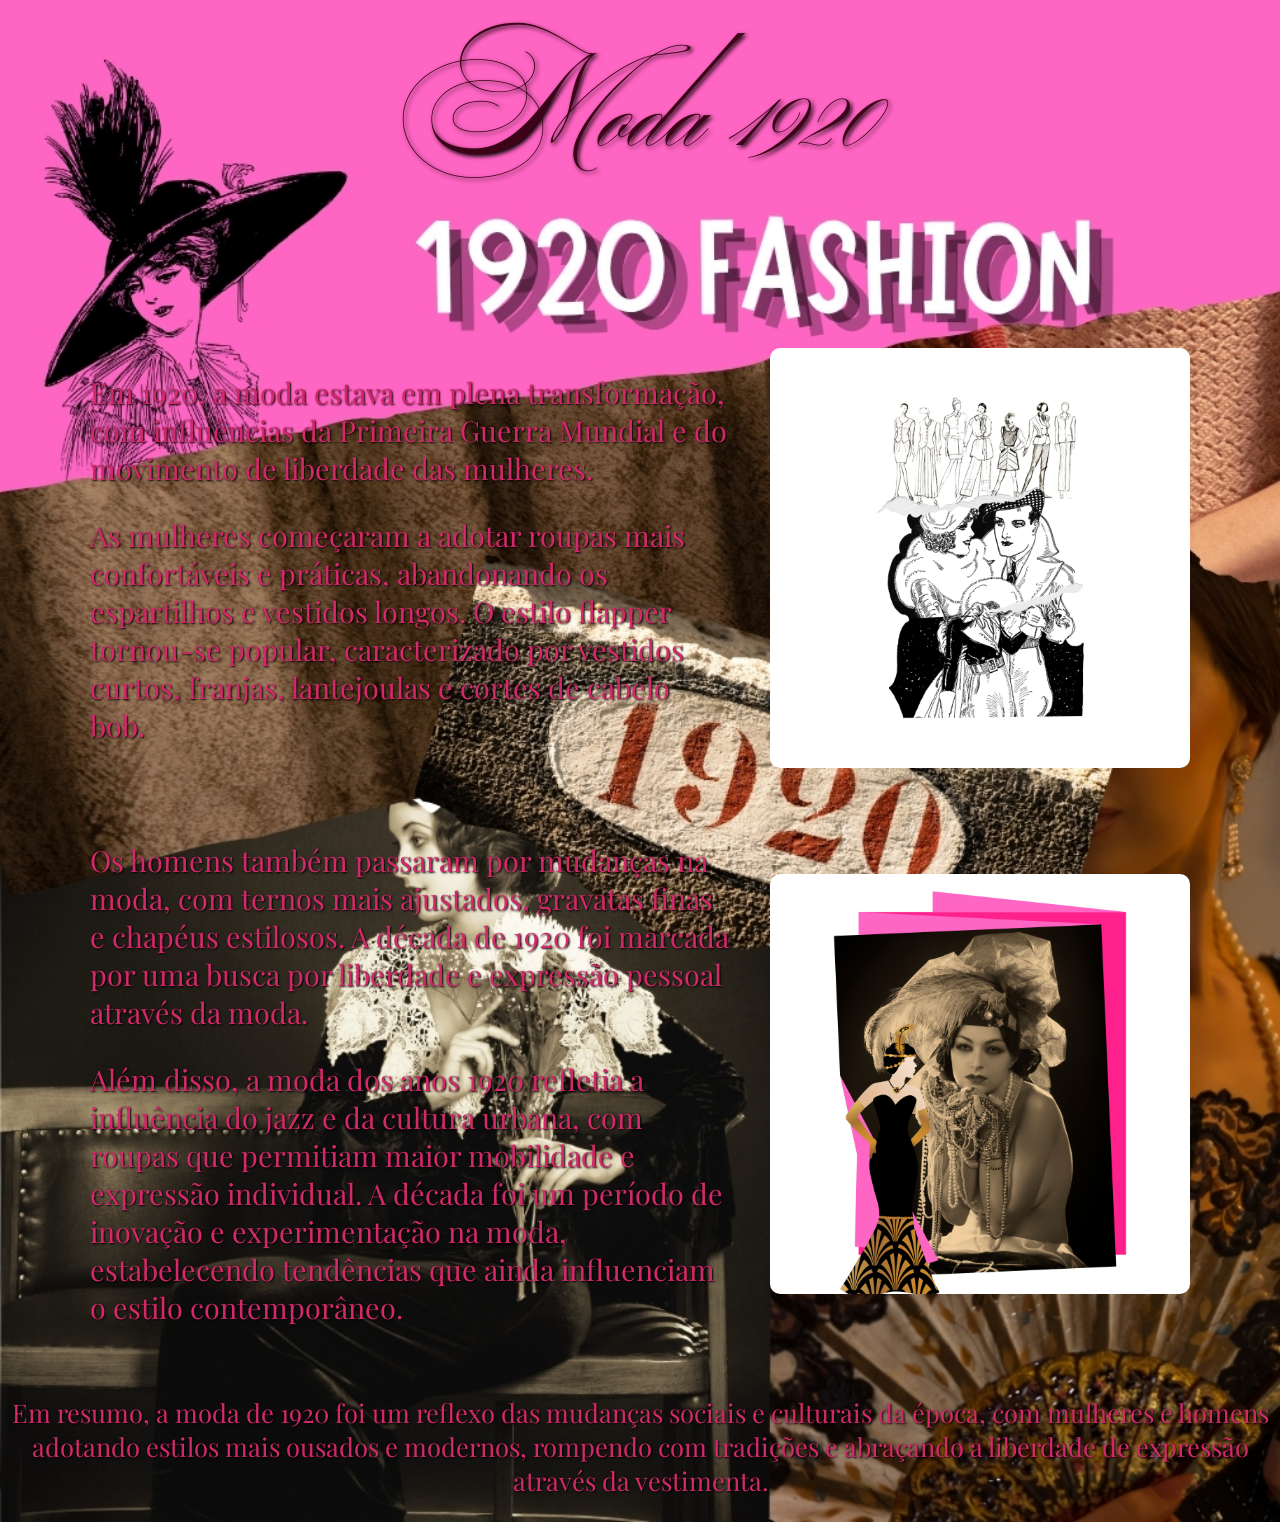
<file: Evolução da Moda/1920/index.html>
<!DOCTYPE html>
<html lang="pt-BR">
<head>
    <meta charset="UTF-8">
    <meta name="viewport" content="width=device-width, initial-scale=1.0">
    <title>Moda 1920</title>
    <link rel="stylesheet" href="style.css">
    <link rel="preconnect" href="https://fonts.googleapis.com">
    <link rel="preconnect" href="https://fonts.gstatic.com" crossorigin>
    <link href="https://fonts.googleapis.com/css2?family=Ballet:opsz@16..72&family=Imperial+Script&family=Playfair+Display:ital,wght@0,400..900;1,400..900&display=swap" rel="stylesheet">
</head>
<body>

    <h1>Moda 1920</h1>

    <div class="feature">
        <div class="texto">
            <p>Em 1920, a moda estava em plena transformação, com influências da Primeira Guerra Mundial e do movimento de liberdade das mulheres.</p>
            <p>As mulheres começaram a adotar roupas mais confortáveis e práticas, abandonando os espartilhos e vestidos longos. O estilo flapper tornou-se popular, caracterizado por vestidos curtos, franjas, lantejoulas e cortes de cabelo bob.</p>
        </div>
        <img src="2 (1).jpg" alt="Imagem da moda dos anos 1920">
    </div>
    
    <div class="feature">
        <div class="texto">
            <p>Os homens também passaram por mudanças na moda, com ternos mais ajustados, gravatas finas e chapéus estilosos. A década de 1920 foi marcada por uma busca por liberdade e expressão pessoal através da moda.</p>
            <p>Além disso, a moda dos anos 1920 refletia a influência do jazz e da cultura urbana, com roupas que permitiam maior mobilidade e expressão individual. A década foi um período de inovação e experimentação na moda, estabelecendo tendências que ainda influenciam o estilo contemporâneo.</p>
        </div>
        <img src="3 (1).jpg" alt="Imagem da moda dos anos 1920" width="500" height="500">
    </div>

    <p class="texto doisresumo">Em resumo, a moda de 1920 foi um reflexo das mudanças sociais e culturais da época, com mulheres e homens adotando estilos mais ousados e modernos, rompendo com tradições e abraçando a liberdade de expressão através da vestimenta.</p>
   
</body>
</html>
</file>
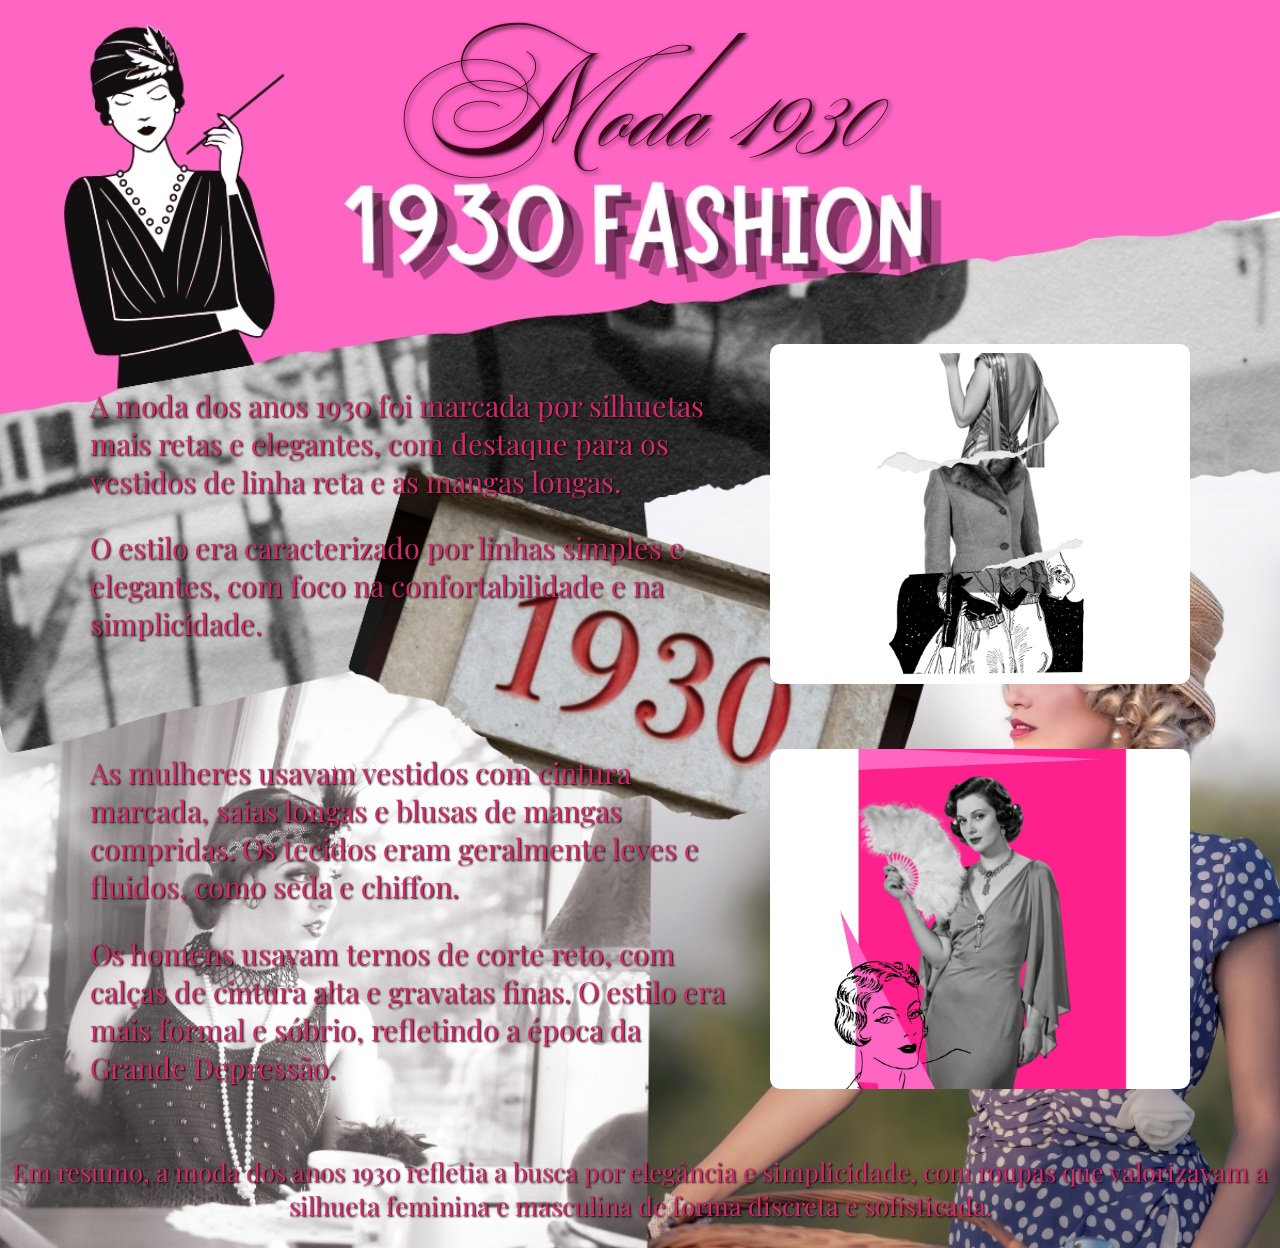
<file: Evolução da Moda/1930/index.html>
<!DOCTYPE html>
<html lang="pt-br">
<head>
    <meta charset="UTF-8">
    <meta name="viewport" content="width=device-width, initial-scale=1.0">
    <link rel="stylesheet" href="style.css">
    <title>Moda 1930</title>
    <link rel="stylesheet" href="style.css">
    <link rel="preconnect" href="https://fonts.googleapis.com">
    <link rel="preconnect" href="https://fonts.gstatic.com" crossorigin>
    <link href="https://fonts.googleapis.com/css2?family=Ballet:opsz@16..72&family=Imperial+Script&family=Playfair+Display:ital,wght@0,400..900;1,400..900&display=swap" rel="stylesheet">
</head>
<body>
    <h1>Moda  1930</h1>

    <div class="feature normal">
        <div class="texto">
            <p>A moda dos anos 1930 foi marcada por silhuetas mais retas e elegantes, com destaque para os vestidos de linha reta e as mangas longas.</p>
            <p>O estilo era caracterizado por linhas simples e elegantes, com foco na confortabilidade e na simplicidade.</p>
        </div>
        <img src="2.jpg" alt="Imagem da moda dos anos 1930">
    </div>

    <div class="feature normal">
        <div class="texto">
            <p>As mulheres usavam vestidos com cintura marcada, saias longas e blusas de mangas compridas. Os tecidos eram geralmente leves e fluidos, como seda e chiffon.</p>
            <p>Os homens usavam ternos de corte reto, com calças de cintura alta e gravatas finas. O estilo era mais formal e sóbrio, refletindo a época da Grande Depressão.</p>
        </div>
        <img src="3.jpg" alt="Imagem da moda dos anos 1930">
    </div>

    <p class="texto doisresumo">Em resumo, a moda dos anos 1930 refletia a busca por elegância e simplicidade, com roupas que valorizavam a silhueta feminina e masculina de forma discreta e sofisticada.</p>
</body>
</html>
</file>
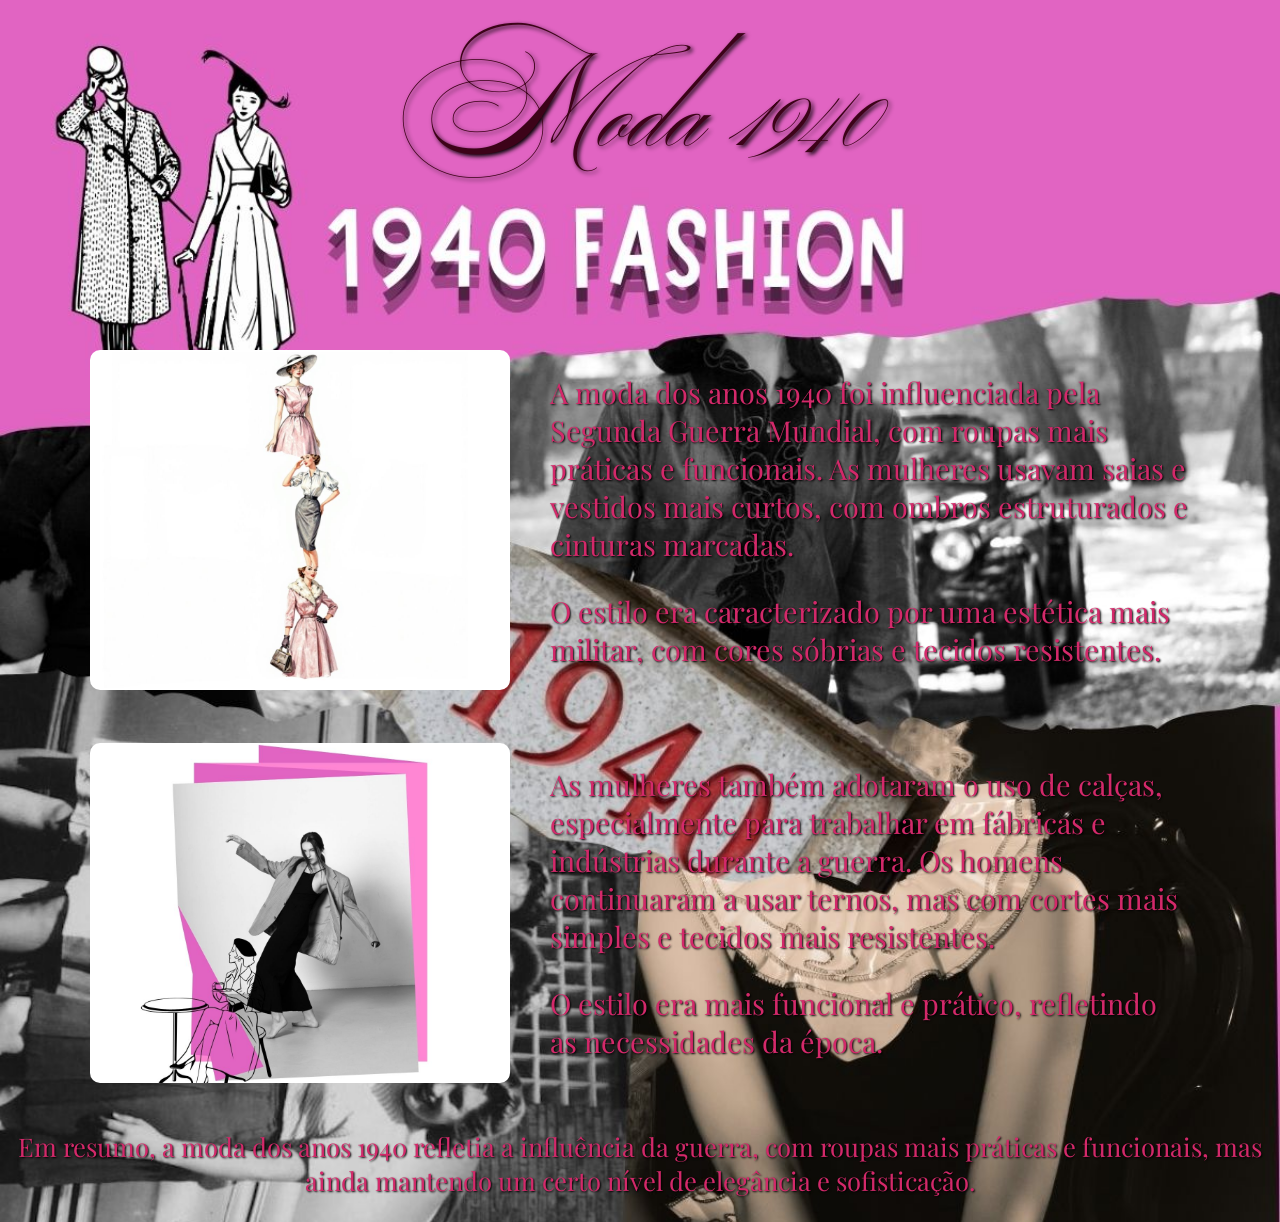
<file: Evolução da Moda/1940/index.html>
<!DOCTYPE html>
<html lang="pt-br">
<head>
    <meta charset="UTF-8">
    <meta name="viewport" content="width=device-width, initial-scale=1.0">
    <title>Moda 1940</title>
    <link rel="stylesheet" href="style.css">
    <link rel="preconnect" href="https://fonts.googleapis.com">
    <link rel="preconnect" href="https://fonts.gstatic.com" crossorigin>
    <link href="https://fonts.googleapis.com/css2?family=Ballet:opsz@16..72&family=Imperial+Script&family=Playfair+Display:ital,wght@0,400..900;1,400..900&display=swap" rel="stylesheet">
</head>
<body>
    <h1>Moda 1940</h1>

    <div class="feature normal">
        <img src="2 (2).jpg" alt="Imagem da moda dos anos 1940">
        <div class="texto">
            <p>A moda dos anos 1940 foi influenciada pela Segunda Guerra Mundial, com roupas mais práticas e funcionais. As mulheres usavam saias e vestidos mais curtos, com ombros estruturados e cinturas marcadas.</p>
            <p>O estilo era caracterizado por uma estética mais militar, com cores sóbrias e tecidos resistentes.</p>
        </div>
    </div>

    <div class="feature normal">
        <img src="3 (2).jpg" alt="Imagem da moda dos anos 1940">
        <div class="texto">
            <p>As mulheres também adotaram o uso de calças, especialmente para trabalhar em fábricas e indústrias durante a guerra. Os homens continuaram a usar ternos, mas com cortes mais simples e tecidos mais resistentes.</p>
            <p>O estilo era mais funcional e prático, refletindo as necessidades da época.</p>
        </div>
    </div>

    <p class="texto doisresumo">
        Em resumo, a moda dos anos 1940 refletia a influência da guerra, com roupas mais práticas e funcionais, mas ainda mantendo um certo nível de elegância e sofisticação.
    </p>
</body>
</html>
</file>
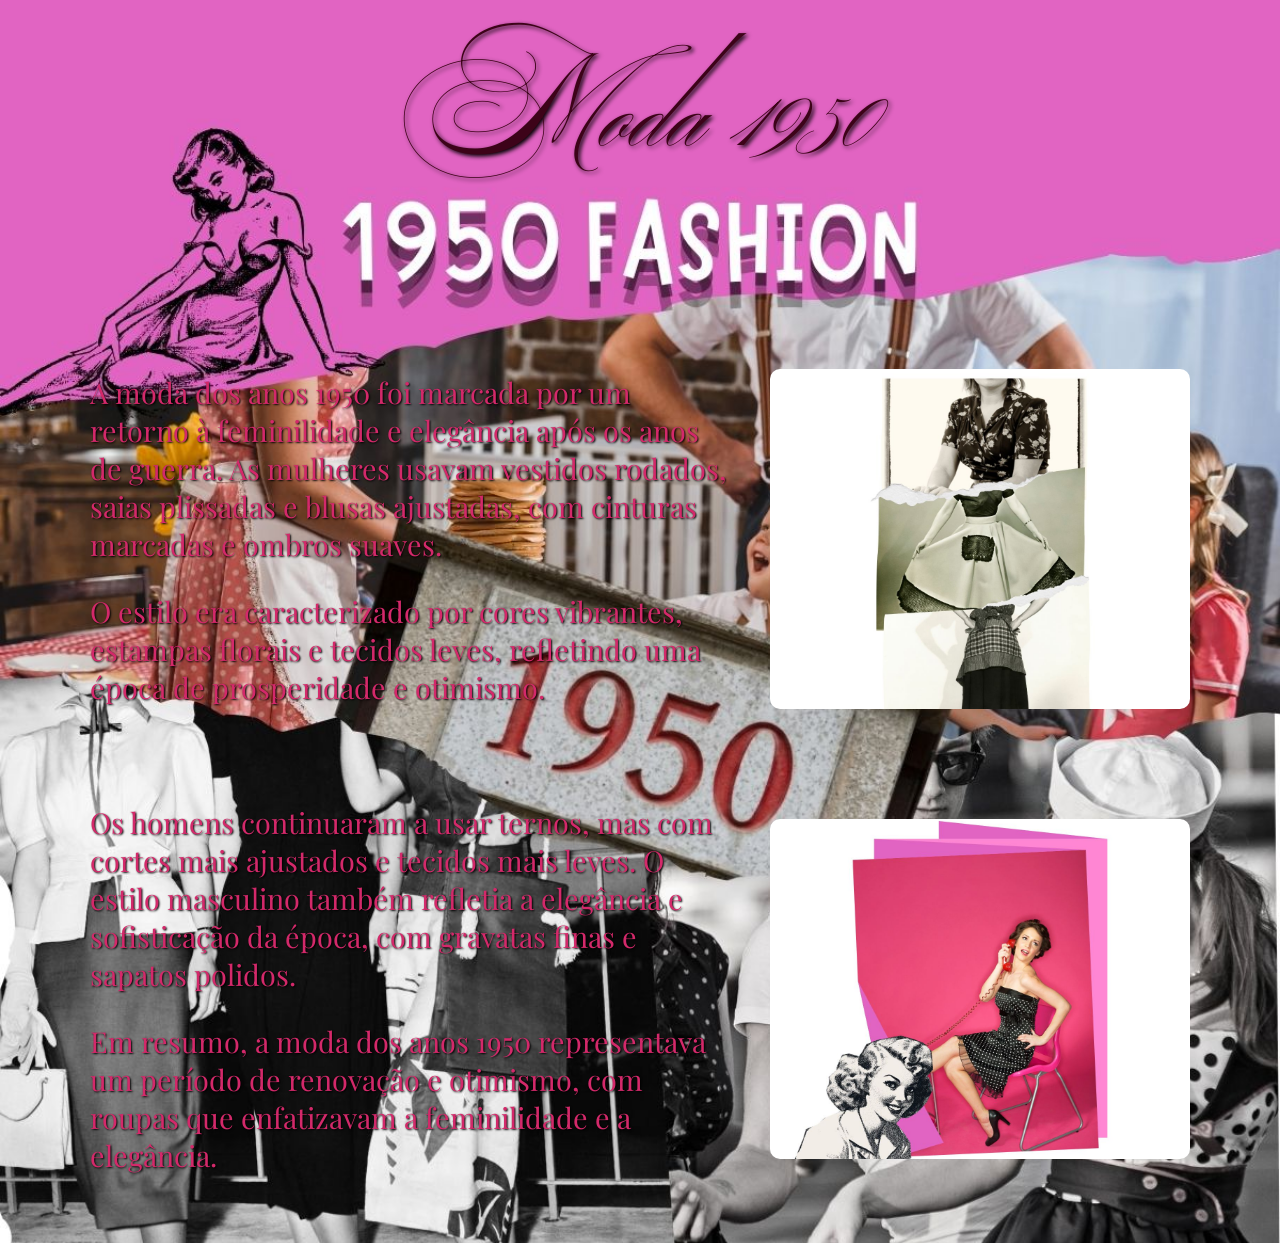
<file: Evolução da Moda/1950/index.html>
<!DOCTYPE html>
<html lang="pt-br">
<head>
    <meta charset="UTF-8">
    <meta name="viewport" content="width=device-width, initial-scale=1.0">
    <title>Moda 1950</title>
    <link rel="stylesheet" href="style.css">
    <link rel="preconnect" href="https://fonts.googleapis.com">
    <link rel="preconnect" href="https://fonts.gstatic.com" crossorigin>
    <link href="https://fonts.googleapis.com/css2?family=Ballet:opsz@16..72&family=Imperial+Script&family=Playfair+Display:ital,wght@0,400..900;1,400..900&display=swap" rel="stylesheet">

</head>
<body>
    <h1>Moda 1950</h1>

    <div class="feature normal">
        <div class="texto">
            <p>A moda dos anos 1950 foi marcada por um retorno à feminilidade e elegância após os anos de guerra. As mulheres usavam vestidos rodados, saias plissadas e blusas ajustadas, com cinturas marcadas e ombros suaves.</p>
            <p>O estilo era caracterizado por cores vibrantes, estampas florais e tecidos leves, refletindo uma época de prosperidade e otimismo.</p>  
        </div>
        <img src="5.jpg" alt="Imagem da moda dos anos 1950">
    </div>

 <div class="feature normal">
        <div class="texto">
            <p>Os homens continuaram a usar ternos, mas com cortes mais ajustados e tecidos mais leves. O estilo masculino também refletia a elegância e sofisticação da época, com gravatas finas e sapatos polidos.</p>
            <p>Em resumo, a moda dos anos 1950 representava um período de renovação e otimismo, com roupas que enfatizavam a feminilidade e a elegância.</p>
        </div>
        <img src="6.jpg" alt="Imagem da moda dos anos 1950">
 </div>

</body>
</html>
</file>
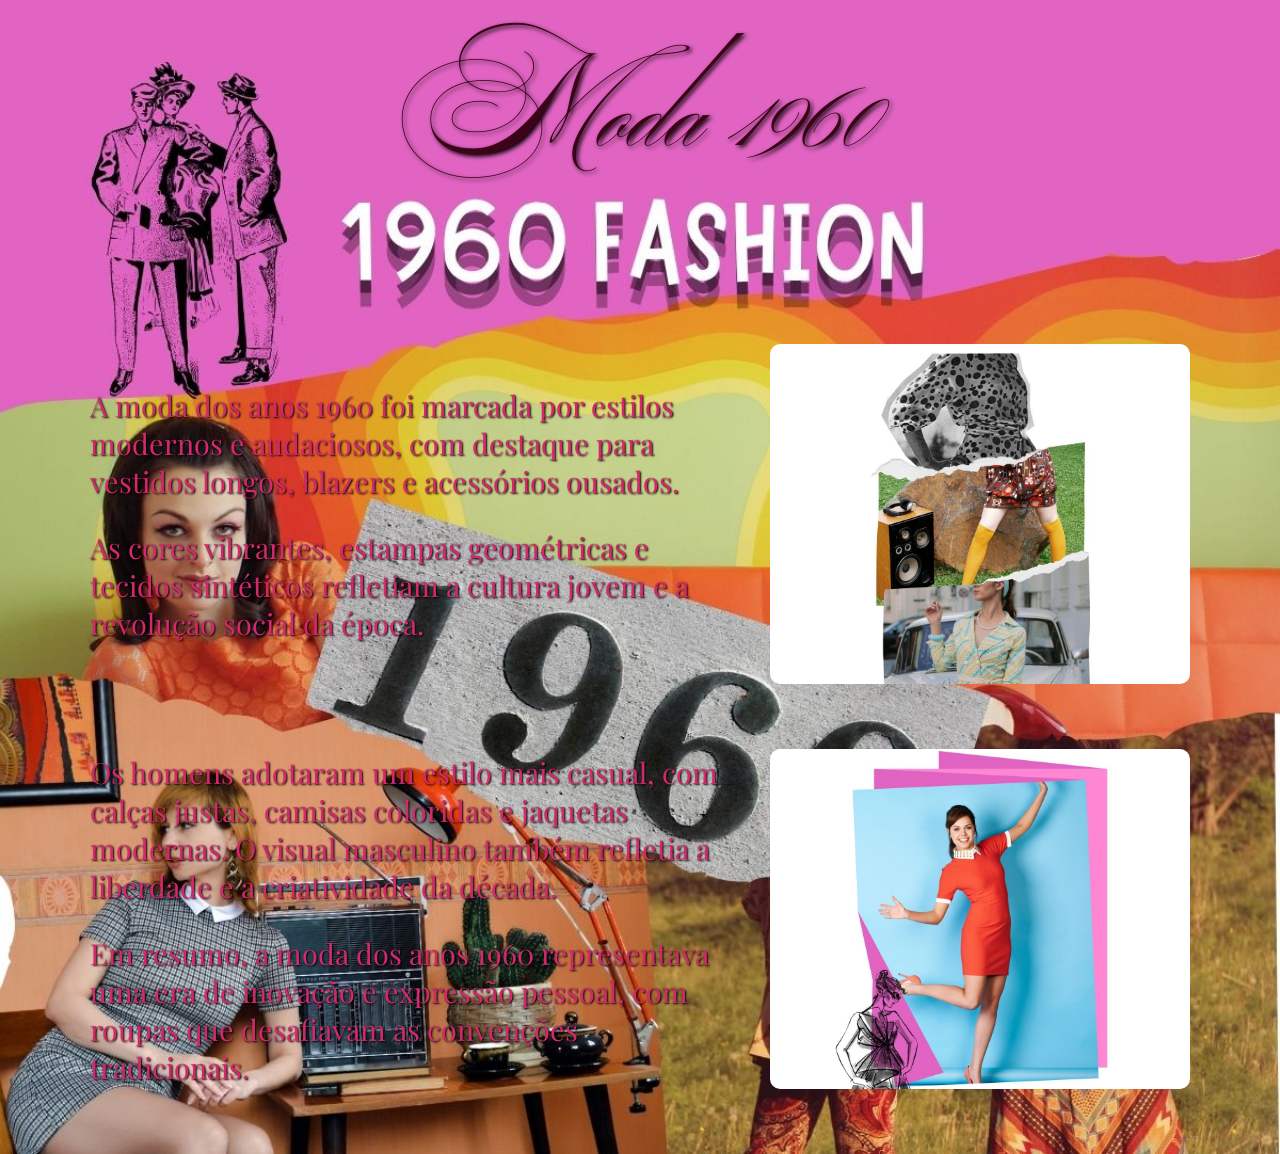
<file: Evolução da Moda/1960/index.html>
<!DOCTYPE html>
<html lang="pt-br">
<head>
    <meta charset="UTF-8">
    <meta name="viewport" content="width=device-width, initial-scale=1.0">
    <title>Moda 1960</title>
    <link rel="stylesheet" href="style.css">
    <link rel="preconnect" href="https://fonts.googleapis.com">
    <link rel="preconnect" href="https://fonts.gstatic.com" crossorigin>
    <link href="https://fonts.googleapis.com/css2?family=Ballet:opsz@16..72&family=Imperial+Script&family=Playfair+Display:ital,wght@0,400..900;1,400..900&display=swap" rel="stylesheet">
</head>
<body>
     <h1>Moda 1960</h1>

    <div class="feature normal">
        <div class="texto">
            <p>A moda dos anos 1960 foi marcada por estilos modernos e audaciosos, com destaque para vestidos longos, blazers e acessórios ousados.</p>
            <p>As cores vibrantes, estampas geométricas e tecidos sintéticos refletiam a cultura jovem e a revolução social da época.</p>
        </div>
        <img src="8.jpg" alt="Imagem da moda dos anos 1960">
    </div>
    
    <div class="feature normal">
        <div class="texto">
            <p>Os homens adotaram um estilo mais casual, com calças justas, camisas coloridas e jaquetas modernas. O visual masculino também refletia a liberdade e a criatividade da década.</p>
            <p>Em resumo, a moda dos anos 1960 representava uma era de inovação e expressão pessoal, com roupas que desafiavam as convenções tradicionais.</p>
        </div>
        <img src="9.jpg" alt="Imagem da moda dos anos 1960">
    </div>
</body>
</html>
</file>
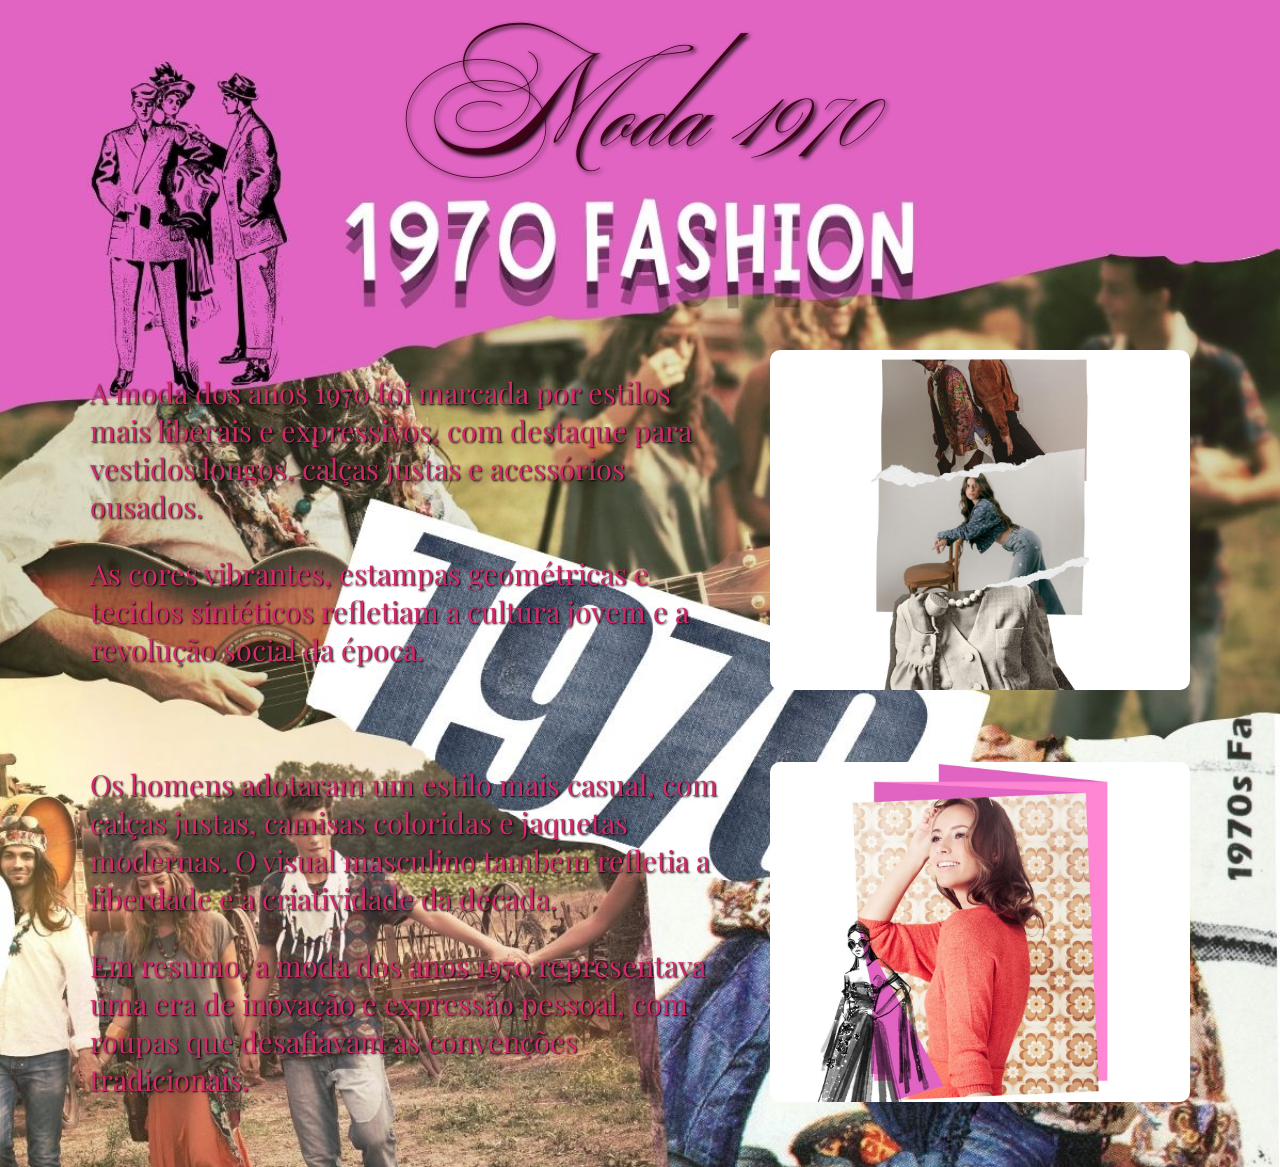
<file: Evolução da Moda/1970/index.html>
<!DOCTYPE html>
<html lang="pt-br">
<head>
    <meta charset="UTF-8">
    <meta name="viewport" content="width=device-width, initial-scale=1.0">
    <title>Document</title>
    <link rel="stylesheet" href="style.css">
    <link rel="preconnect" href="https://fonts.googleapis.com">
    <link rel="preconnect" href="https://fonts.gstatic.com" crossorigin>
    <link href="https://fonts.googleapis.com/css2?family=Ballet:opsz@16..72&family=Imperial+Script&family=Playfair+Display:ital,wght@0,400..900;1,400..900&display=swap" rel="stylesheet">
</head>
<body>
      <h1>Moda 1970</h1>

    <div class="feature normal">
        <div class="texto">
            <p>A moda dos anos 1970 foi marcada por estilos mais liberais e expressivos, com destaque para vestidos longos, calças justas e acessórios ousados.</p>
            <p>As cores vibrantes, estampas geométricas e tecidos sintéticos refletiam a cultura jovem e a revolução social da época.</p>
        </div>
        <img src="11.jpg" alt="Imagem da moda dos anos 1970">
    </div>

    <div class="feature normal">
        <div class="texto">
            <p>Os homens adotaram um estilo mais casual, com calças justas, camisas coloridas e jaquetas modernas. O visual masculino também refletia a liberdade e a criatividade da década.</p>
            <p>Em resumo, a moda dos anos 1970 representava uma era de inovação e expressão pessoal, com roupas que desafiavam as convenções tradicionais.</p>
        </div>
        <img src="12.jpg" alt="Imagem da moda dos anos 1970">
    </div>
</body>
</html>
</file>
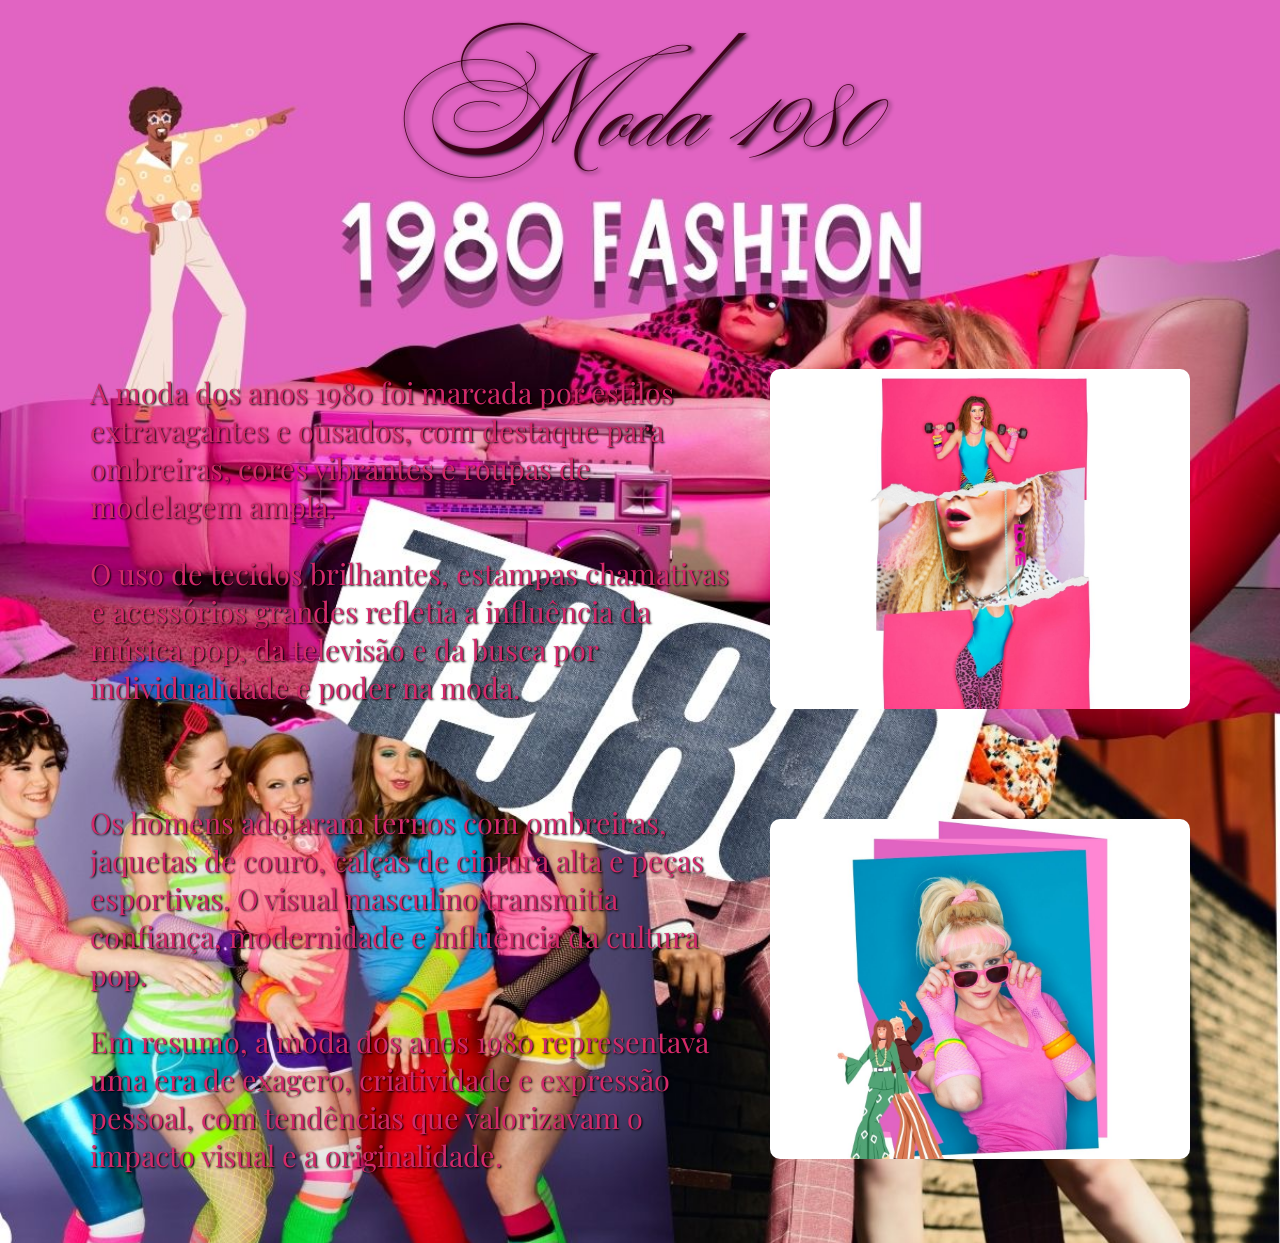
<file: Evolução da Moda/1980/index.html>
<!DOCTYPE html>
<html lang="pt-br">
<head>
    <meta charset="UTF-8">
    <meta name="viewport" content="width=device-width, initial-scale=1.0">
    <link rel="stylesheet" href="style.css"
    <link rel="preconnect" href="https://fonts.googleapis.com">
    <link rel="preconnect" href="https://fonts.gstatic.com" crossorigin>
    <link href="https://fonts.googleapis.com/css2?family=Ballet:opsz@16..72&family=Imperial+Script&family=Playfair+Display:ital,wght@0,400..900;1,400..900&display=swap" rel="stylesheet">
    <title>Moda 1980</title>
</head>
<body>

    <h1>Moda 1980</h1>

    <div class="feature normal">
    <div class="texto">
        <p>A moda dos anos 1980 foi marcada por estilos extravagantes e ousados, com destaque para ombreiras, cores vibrantes e roupas de modelagem ampla.</p>

        <p>O uso de tecidos brilhantes, estampas chamativas e acessórios grandes refletia a influência da música pop, da televisão e da busca por individualidade e poder na moda.</p>
    </div>

    <img src="14.jpg" alt="Imagem da moda dos anos 1980">
</div>

<div class="feature normal">
    <div class="texto">
        <p>Os homens adotaram ternos com ombreiras, jaquetas de couro, calças de cintura alta e peças esportivas. O visual masculino transmitia confiança, modernidade e influência da cultura pop.</p>

        <p>Em resumo, a moda dos anos 1980 representava uma era de exagero, criatividade e expressão pessoal, com tendências que valorizavam o impacto visual e a originalidade.</p>
    </div>

    <img src="15.jpg" alt="Imagem da moda dos anos 1980">
</div>
</body>
</html>
</file>
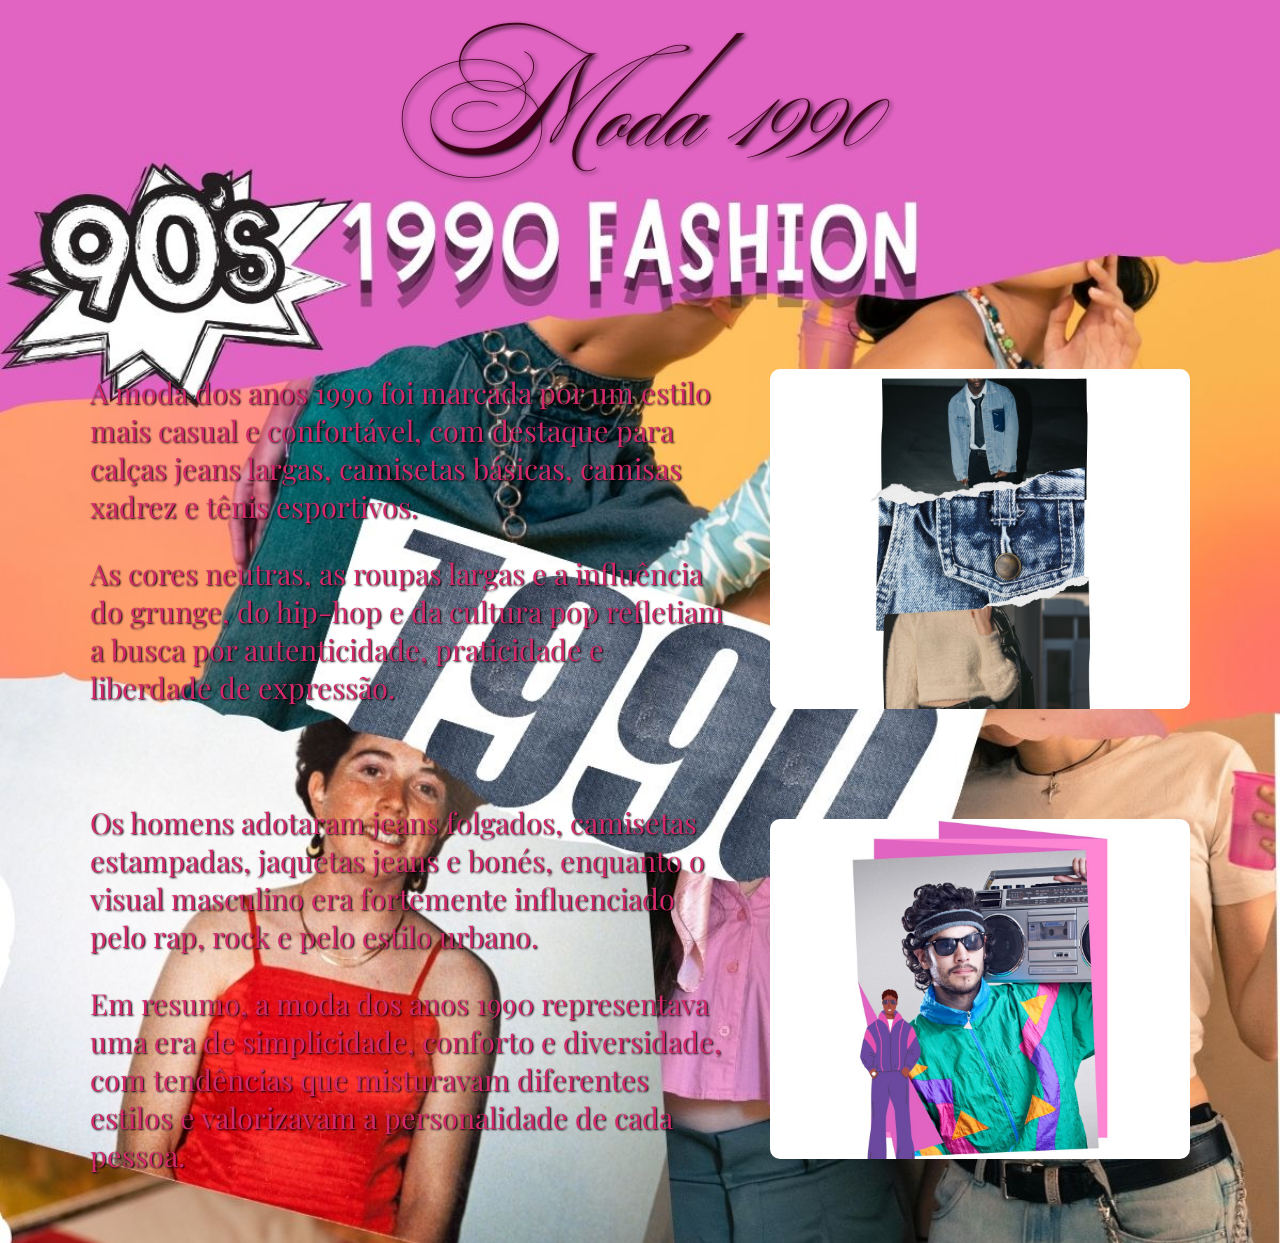
<file: Evolução da Moda/1990/index.html>
<!DOCTYPE html>
<html lang="en">
<head>
    <meta charset="UTF-8">
    <meta name="viewport" content="width=device-width, initial-scale=1.0">
    <link rel="stylesheet" href="style.css"
    <link rel="preconnect" href="https://fonts.googleapis.com">
    <link rel="preconnect" href="https://fonts.gstatic.com" crossorigin>
    <link href="https://fonts.googleapis.com/css2?family=Ballet:opsz@16..72&family=Imperial+Script&family=Playfair+Display:ital,wght@0,400..900;1,400..900&display=swap" rel="stylesheet">
    <title>Moda 1990</title>
</head>
<body>

<h1>Moda 1990</h1>

   <div class="feature normal">
    <div class="texto">
        <p>A moda dos anos 1990 foi marcada por um estilo mais casual e confortável, com destaque para calças jeans largas, camisetas básicas, camisas xadrez e tênis esportivos.</p>

        <p>As cores neutras, as roupas largas e a influência do grunge, do hip-hop e da cultura pop refletiam a busca por autenticidade, praticidade e liberdade de expressão.</p>
    </div>

    <img src="17.jpg" alt="Imagem da moda dos anos 1990">
</div>

<div class="feature normal">
    <div class="texto">
        <p>Os homens adotaram jeans folgados, camisetas estampadas, jaquetas jeans e bonés, enquanto o visual masculino era fortemente influenciado pelo rap, rock e pelo estilo urbano.</p>

        <p>Em resumo, a moda dos anos 1990 representava uma era de simplicidade, conforto e diversidade, com tendências que misturavam diferentes estilos e valorizavam a personalidade de cada pessoa.</p>
    </div>

    <img src="18.jpg" alt="Imagem da moda dos anos 1990">
</div>
</body>
</html>
</file>
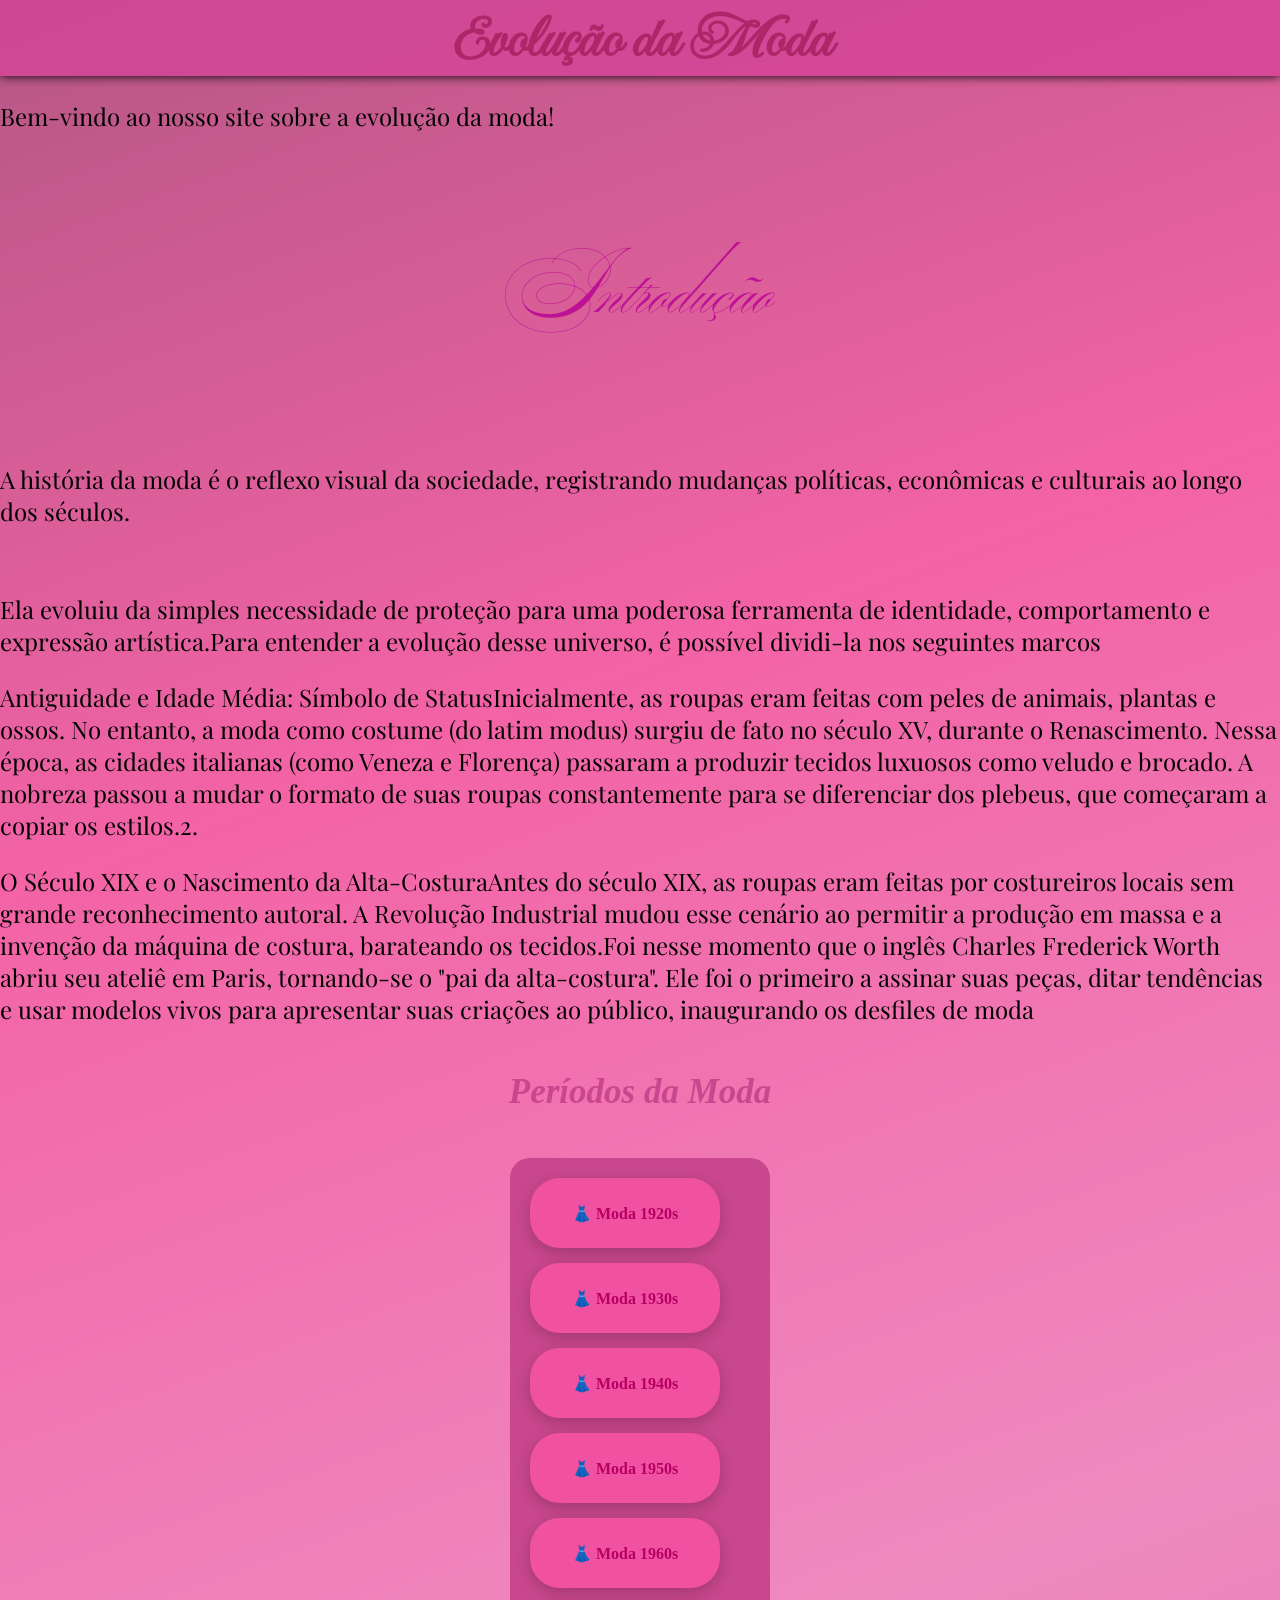
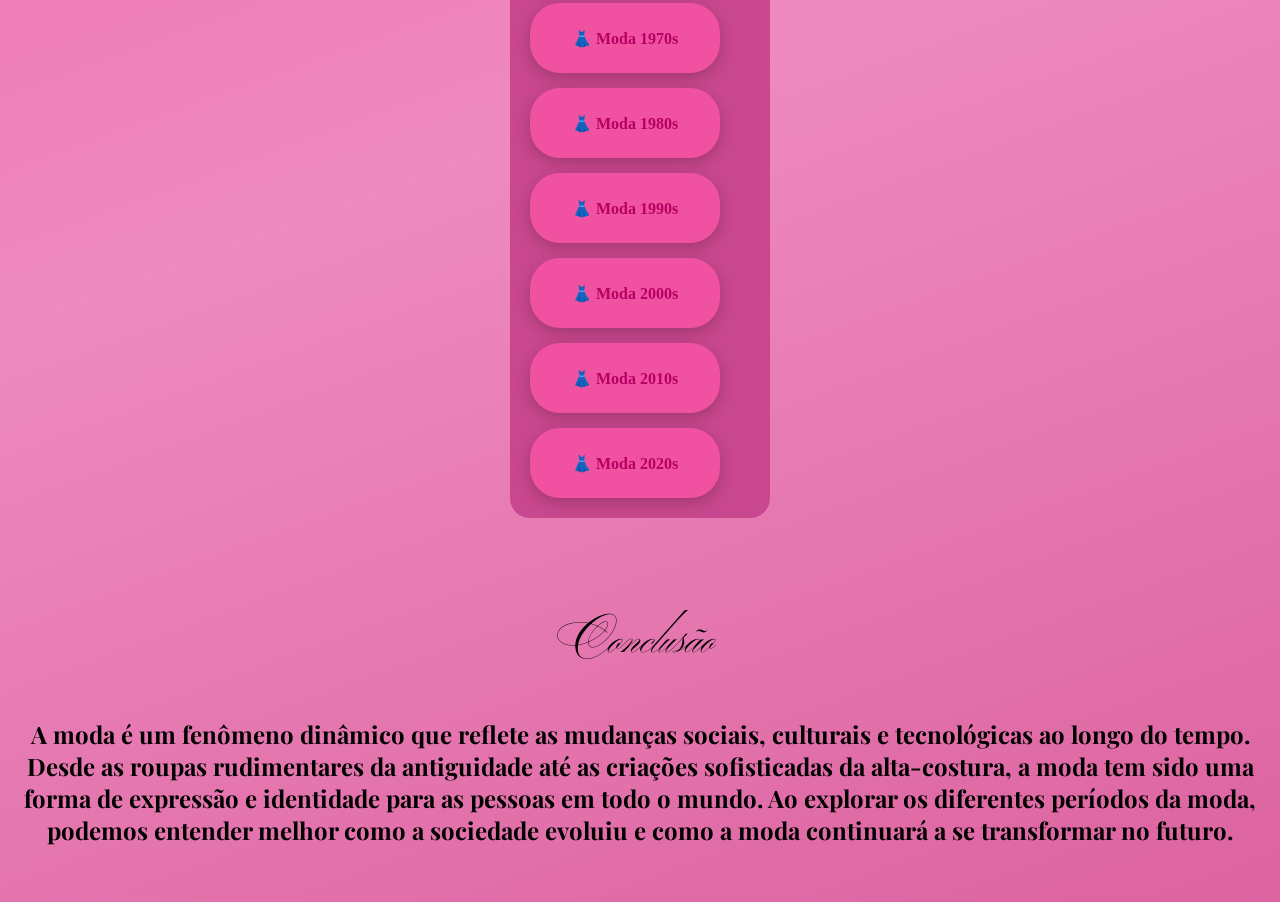
<file: Evolução da Moda/Evolução Moda/Index.html>
<!DOCTYPE html>
<html lang="pt-br">
<head>
    <meta charset="UTF-8">
    <meta name="viewport" content="width=device-width, initial-scale=1.0">
    <title>Document</title>
    <link rel="stylesheet" href="style.css">
    <link rel="preconnect" href="https://fonts.googleapis.com">
<link rel="preconnect" href="https://fonts.googleapis.com">
<link rel="preconnect" href="https://fonts.gstatic.com" crossorigin>
<link href="https://fonts.googleapis.com/css2?family=Ballet:opsz@16..72&family=Imperial+Script&family=Playfair+Display:ital,wght@0,400..900;1,400..900&display=swap" rel="stylesheet">
</head>
<body>
    <style>
@import url('https://fonts.googleapis.com/css2?family=Imperial+Script&display=swap');
</style>
    <h1>Evolução da Moda</h1>
    <p>Bem-vindo ao nosso site sobre a evolução da moda!</p>

    <!-- Bloco de exemplo: imagem à esquerda, texto à direita -->

        </div>
    </div>



    <h2>Introdução</h2>
    <p>A história da moda é o reflexo visual da sociedade, registrando mudanças políticas, econômicas e culturais ao longo dos séculos. </p>

    <br><p>Ela evoluiu da simples necessidade de proteção para uma poderosa ferramenta de identidade, comportamento e expressão artística.Para entender a evolução desse universo, é possível dividi-la nos seguintes marcos</p>
    <p>Antiguidade e Idade Média: Símbolo de StatusInicialmente, as roupas eram feitas com peles de animais, plantas e ossos. No entanto, a moda como costume (do latim modus) surgiu de fato no século XV, durante o Renascimento. Nessa época, as cidades italianas (como Veneza e Florença) passaram a produzir tecidos luxuosos como veludo e brocado. A nobreza passou a mudar o formato de suas roupas constantemente para se diferenciar dos plebeus, que começaram a copiar os estilos.2. </p>
    <p>O Século XIX e o Nascimento da Alta-CosturaAntes do século XIX, as roupas eram feitas por costureiros locais sem grande reconhecimento autoral. A Revolução Industrial mudou esse cenário ao permitir a produção em massa e a invenção da máquina de costura, barateando os tecidos.Foi nesse momento que o inglês Charles Frederick Worth abriu seu ateliê em Paris, tornando-se o "pai da alta-costura". Ele foi o primeiro a assinar suas peças, ditar tendências e usar modelos vivos para apresentar suas criações ao público, inaugurando os desfiles de moda</p>

    <h4>Períodos da Moda</h4>
    <ol>
<li>
        <a href="../1920/index.html" target="_blank">
            👗 Moda 1920s
        </a>
    </li>

    <li>
        <a href="../1930/index.html" target="_blank">
            👗 Moda 1930s
        </a>
    </li>

    <li>
        <a href="../1940/index.html" target="_blank">
            👗 Moda 1940s
        </a>
    </li>

    <li>
        <a href="../1950/index.html" target="_blank">
            👗 Moda 1950s
        </a>
    </li>

    <li>
        <a href="../1960/index.html" target="_blank">
            👗 Moda 1960s
        </a>
    </li>

    <li>
        <a href="../1970/index.html" target="_blank">
            👗 Moda 1970s
        </a>
    </li>

    <li>
        <a href="../1980/index.html" target="_blank">
            👗 Moda 1980s
        </a>
    </li>

    <li>
       <a href="../1990/index.html" target="_blank">
            👗 Moda 1990s
        </a>
    </li>

    <li>
        <a href="../2000/index.html" target="_blank">
            👗 Moda 2000s
        </a>
    </li>

    <li>
       <a href="../2010/index.html" target="_blank">
            👗 Moda 2010s
        </a>
    </li>

    <li>
        <a href="../2020/index.html" target="_blank">
            👗 Moda 2020s
        </a>
    </li>
</ol>

<h5>Conclusão</h5>
<h6>A moda é um fenômeno dinâmico que reflete as mudanças sociais, culturais e tecnológicas ao longo do tempo. Desde as roupas rudimentares da antiguidade até as criações sofisticadas da alta-costura, a moda tem sido uma forma de expressão e identidade para as pessoas em todo o mundo. Ao explorar os diferentes períodos da moda, podemos entender melhor como a sociedade evoluiu e como a moda continuará a se transformar no futuro.</h6>

</body>
</html>
</file>
<file: Evolução da Moda/1920/style.css>
body{
    background: linear-gradient(160deg, #cc55a4, #b32383, #bd3694, #750c5e);
background-image: url("1 (1).jpg");
 background-size: cover;
    min-height: 100vh;
    margin: 0;
    padding: 0;
    font-family: 'Playfair Display', serif;
}

h1{

    font-family: 'Ballet', sans-serif;
    font-size: 800%;
    text-align: center;
    margin-top: 00px;
    margin-bottom: 100px;
    text-shadow: 2px 2px 4px #000000;
    color: #3d0319;


}

p{
    font-family: 'Playfair Display', serif;
    font-size: 180%;
    color:  #d3296a;
    text-shadow: 1px 1px 2px #000000;
    text-align: left;
}

/* Bloco local para layout imagem/texto sem sobrescrever o design global */
.feature{
    max-width: 1100px;
    margin: 40px auto;
    display: flex;
    align-items: center;   /* deixa texto e imagem alinhados na mesma altura */
    justify-content: flex-start; /* tira o espaço enorme entre eles */
    gap: 40px; /* distância entre texto e imagem */
}

.feature .texto {
    flex: 1;
    text-align: right;
}

@media (max-width: 700px) {
    .feature {
        flex-direction: column;
        align-items: center;
        gap: 15px;
    }
    .feature img {
        width: 100%;
        max-width: 500px;
    }
    .feature .texto {
        text-align: left;
    }
}

.feature img{
    width: 420px;
    height: auto;
    border-radius: 10px;
    margin-left: 0;
}

.imagem{
    max-width: 1100px;
    margin: 0 auto 40px;
    padding: 20px;
    border-radius: 10px;
    display: flex;
    align-items: flex-start;
    justify-content: space-between;
    gap: 30px;
    display: block;
    width: 500px;
    height: auto;
    max-width: 100%;
    border-radius: 10px;
    flex-shrink: 0;
    box-shadow: 0 20px 8px rgba(0, 0, 0, 0.135);

}

textarea {
    max-width: 1100px;
    margin: 0 auto 40px;
    padding: 20px;
    border-radius: 10px;
    display: flex;
    align-items: flex-start;
    justify-content: space-between;
    gap: 30px;
    flex: 1;
}

/* Variante: mantém imagem à direita (texto à esquerda) */
.content.normal {
    flex-direction: column;
}

.feature .texto{
    flex: 1;
}

.texto.doisresumo{
    font-size: 160%;
    color: #d3296a;
    text-shadow: 1px 1px 2px #000000;
    text-align: center;
}
</file>
<file: Evolução da Moda/1930/style.css>
body{
    background: linear-gradient(160deg, #cc55a4, #b32383, #bd3694, #750c5e);
background-image: url("1.jpg");
 background-size: cover;
    min-height: 100vh;
    margin: 0;
    padding: 0;
    font-family: 'Playfair Display', serif;
}

h1{

    font-family: 'Ballet', sans-serif;
    font-size: 800%;
    text-align: center;
    margin-top: 00px;
    margin-bottom: 100px;
    text-shadow: 2px 2px 4px #000000;
    color: #3d0319;


}

p{
    font-family: 'Playfair Display', serif;
    font-size: 180%;
    color:  #d3296a;
    text-shadow: 1px 1px 2px #000000;
    text-align: left;
}
.feature{
    max-width: 1100px;
    margin: 40px auto;
    display: flex;
    align-items: center;   /* deixa texto e imagem alinhados na mesma altura */
    justify-content: flex-start; /* tira o espaço enorme entre eles */
    gap: 40px; /* distância entre texto e imagem */
}

.feature .texto {
    flex: 1;
    text-align: right;
}

@media (max-width: 700px) {
    .feature {
        flex-direction: column;
        align-items: center;
        gap: 15px;
    }
    .feature img {
        width: 100%;
        max-width: 500px;
    }
    .feature .texto {
        text-align: left;
    }
}

.feature img{
    width: 420px;
    max-height: 340px;
    object-fit: cover;
    height: auto;
    border-radius: 10px;
    margin-left: 0;
}

.imagem{
    max-width: 1100px;
    margin: 0 auto 40px;
    padding: 20px;
    border-radius: 10px;
    display: flex;
    align-items: flex-start;
    justify-content: space-between;
    gap: 30px;
    display: block;
    width: 500px;
    height: auto;
    border-radius: 10px;
    flex-shrink: 0;
    box-shadow: 0 20px 8px rgba(0, 0, 0, 0.135);

}

textarea {
    max-width: 1100px;
    margin: 0 auto 40px;
    padding: 20px;
    border-radius: 10px;
    display: flex;
    align-items: flex-start;
    justify-content: space-between;
    gap: 30px;
    flex: 1;
}

/* Variante: mantém imagem à direita (texto à esquerda) */
.content.normal {
    flex-direction: column;
}

.feature .texto{
    flex: 1;
}

.texto.doisresumo{
    font-size: 160%;
    color: #d3296a;
    text-shadow: 1px 1px 2px #000000;
    text-align: center;
}

/* Forçar imagem à direita e texto à esquerda sem alterar o restante */
.feature.normal {
    flex-direction: row;
}
.feature.normal .texto {
    text-align: left;
}

.texto.doisresumo{
    font-size: 160%;
    color: #d3296a;
    text-shadow: 1px 1px 2px #000000;
    text-align: center;
}
</file>
<file: Evolução da Moda/1940/style.css>
body {
    background: linear-gradient(160deg, #cc55a4, #b32383, #bd3694, #750c5e);
    background-image: url("1 (2).jpg");
    background-size: cover;
    min-height: 100vh;
    margin: 0;
    padding: 0;
    font-family: 'Playfair Display', serif;
}

h1 {
    font-family: 'Ballet', sans-serif;
    font-size: 800%;
    text-align: center;
    margin-top: 0;
    margin-bottom: 100px;
    text-shadow: 2px 2px 4px #000000;
    color: #3d0319;
}

p {
    font-family: 'Playfair Display', serif;
    font-size: 180%;
    color: #d3296a;
    text-shadow: 1px 1px 2px #000000;
    text-align: left;
}

.feature {
    max-width: 1100px;
    margin: 40px auto;
    display: flex;
    align-items: center;
    justify-content: flex-start;
    gap: 40px;
    flex-direction: row;
}

.feature .texto {
    flex: 1;
    text-align: left;
}

.feature img {
    width: 420px;
    max-height: 340px;
    object-fit: cover;
    height: auto;
    border-radius: 10px;
    margin-left: 0;
}

.texto.doisresumo {
    font-size: 160%;
    color: #d3296a;
    text-shadow: 1px 1px 2px #000000;
    text-align: center;
}

@media (max-width: 700px) {
    .feature {
        flex-direction: column;
        align-items: center;
        gap: 15px;
    }

    .feature img {
        width: 100%;
        max-width: 500px;
    }

    .feature .texto {
        text-align: left;
    }
}
</file>
<file: Evolução da Moda/1950/style.css>
body{
    background: linear-gradient(160deg, #cc55a4, #b32383, #bd3694, #750c5e);
background-image: url("4 (1).jpg");
 background-size: cover;
    min-height: 100vh;
    margin: 0;
    padding: 0;
    font-family: 'Playfair Display', serif;
}

h1{

    font-family: 'Ballet', sans-serif;
    font-size: 800%;
    text-align: center;
    margin-top: 00px;
    margin-bottom: 100px;
    text-shadow: 2px 2px 4px #000000;
    color: #3d0319;


}

p{
    font-family: 'Playfair Display', serif;
    font-size: 180%;
    color:  #d3296a;
    text-shadow: 1px 1px 2px #000000;
    text-align: left;
}
.feature{
    max-width: 1100px;
    margin: 40px auto;
    display: flex;
    align-items: center;   /* deixa texto e imagem alinhados na mesma altura */
    justify-content: flex-start; /* tira o espaço enorme entre eles */
    gap: 40px; /* distância entre texto e imagem */
}

.feature .texto {
    flex: 1;
    text-align: right;
}

@media (max-width: 700px) {
    .feature {
        flex-direction: column;
        align-items: center;
        gap: 15px;
    }
    .feature img {
        width: 100%;
        max-width: 500px;
    }
    .feature .texto {
        text-align: left;
    }
}

.feature img{
    width: 420px;
    max-height: 340px;
    object-fit: cover;
    height: auto;
    border-radius: 10px;
    margin-left: 0;
}

.imagem{
    max-width: 1100px;
    margin: 0 auto 40px;
    padding: 20px;
    border-radius: 10px;
    display: flex;
    align-items: flex-start;
    justify-content: space-between;
    gap: 30px;
    display: block;
    width: 500px;
    height: auto;
    border-radius: 10px;
    flex-shrink: 0;
    box-shadow: 0 20px 8px rgba(0, 0, 0, 0.135);

}

textarea {
    max-width: 1100px;
    margin: 0 auto 40px;
    padding: 20px;
    border-radius: 10px;
    display: flex;
    align-items: flex-start;
    justify-content: space-between;
    gap: 30px;
    flex: 1;
}

/* Variante: mantém imagem à direita (texto à esquerda) */
.content.normal {
    flex-direction: column;
}

.feature .texto{
    flex: 1;
}

.texto.doisresumo{
    font-size: 160%;
    color: #d3296a;
    text-shadow: 1px 1px 2px #000000;
    text-align: center;
}

/* Forçar imagem à direita e texto à esquerda sem alterar o restante */
.feature.normal {
    flex-direction: row;
}
.feature.normal .texto {
    text-align: left;
}

.texto.doisresumo{
    font-size: 160%;
    color: #d3296a;
    text-shadow: 1px 1px 2px #000000;
    text-align: center;
}
</file>
<file: Evolução da Moda/1960/style.css>
body{
    background: linear-gradient(160deg, #cc55a4, #b32383, #bd3694, #750c5e);
background-image: url("7.jpg");
 background-size: cover;
    min-height: 100vh;
    margin: 0;
    padding: 0;
    font-family: 'Playfair Display', serif;
}

h1{

    font-family: 'Ballet', sans-serif;
    font-size: 800%;
    text-align: center;
    margin-top: 00px;
    margin-bottom: 100px;
    text-shadow: 2px 2px 4px #000000;
    color: #3d0319;


}

p{
    font-family: 'Playfair Display', serif;
    font-size: 180%;
    color:  #d3296a;
    text-shadow: 1px 1px 2px #000000;
    text-align: left;
}
.feature{
    max-width: 1100px;
    margin: 40px auto;
    display: flex;
    align-items: center;   /* deixa texto e imagem alinhados na mesma altura */
    justify-content: flex-start; /* tira o espaço enorme entre eles */
    gap: 40px; /* distância entre texto e imagem */
}

.feature .texto {
    flex: 1;
    text-align: right;
}

@media (max-width: 700px) {
    .feature {
        flex-direction: column;
        align-items: center;
        gap: 15px;
    }
    .feature img {
        width: 100%;
        max-width: 500px;
    }
    .feature .texto {
        text-align: left;
    }
}

.feature img{
    width: 420px;
    max-height: 340px;
    object-fit: cover;
    height: auto;
    border-radius: 10px;
    margin-left: 0;
}

.imagem{
    max-width: 1100px;
    margin: 0 auto 40px;
    padding: 20px;
    border-radius: 10px;
    display: flex;
    align-items: flex-start;
    justify-content: space-between;
    gap: 30px;
    display: block;
    width: 500px;
    height: auto;
    border-radius: 10px;
    flex-shrink: 0;
    box-shadow: 0 20px 8px rgba(0, 0, 0, 0.135);

}

textarea {
    max-width: 1100px;
    margin: 0 auto 40px;
    padding: 20px;
    border-radius: 10px;
    display: flex;
    align-items: flex-start;
    justify-content: space-between;
    gap: 30px;
    flex: 1;
}

/* Variante: mantém imagem à direita (texto à esquerda) */
.content.normal {
    flex-direction: column;
}

.feature .texto{
    flex: 1;
}

.texto.doisresumo{
    font-size: 160%;
    color: #d3296a;
    text-shadow: 1px 1px 2px #000000;
    text-align: center;
}

/* Forçar imagem à direita e texto à esquerda sem alterar o restante */
.feature.normal {
    flex-direction: row;
}
.feature.normal .texto {
    text-align: left;
}

.texto.doisresumo{
    font-size: 160%;
    color: #d3296a;
    text-shadow: 1px 1px 2px #000000;
    text-align: center;
}
</file>
<file: Evolução da Moda/1970/style.css>
body{
    background: linear-gradient(160deg, #cc55a4, #b32383, #bd3694, #750c5e);
background-image: url("10.jpg");
 background-size: cover;
    min-height: 100vh;
    margin: 0;
    padding: 0;
    font-family: 'Playfair Display', serif;
}

h1{

    font-family: 'Ballet', sans-serif;
    font-size: 800%;
    text-align: center;
    margin-top: 00px;
    margin-bottom: 100px;
    text-shadow: 2px 2px 4px #000000;
    color: #3d0319;


}

p{
    font-family: 'Playfair Display', serif;
    font-size: 180%;
    color:  #d3296a;
    text-shadow: 1px 1px 2px #000000;
    text-align: left;
}
.feature{
    max-width: 1100px;
    margin: 40px auto;
    display: flex;
    align-items: center;   /* deixa texto e imagem alinhados na mesma altura */
    justify-content: flex-start; /* tira o espaço enorme entre eles */
    gap: 40px; /* distância entre texto e imagem */
}

.feature .texto {
    flex: 1;
    text-align: right;
}

@media (max-width: 700px) {
    .feature {
        flex-direction: column;
        align-items: center;
        gap: 15px;
    }
    .feature img {
        width: 100%;
        max-width: 500px;
    }
    .feature .texto {
        text-align: left;
    }
}

.feature img{
    width: 420px;
    max-height: 340px;
    object-fit: cover;
    height: auto;
    border-radius: 10px;
    margin-left: 0;
}

.imagem{
    max-width: 1100px;
    margin: 0 auto 40px;
    padding: 20px;
    border-radius: 10px;
    display: flex;
    align-items: flex-start;
    justify-content: space-between;
    gap: 30px;
    display: block;
    width: 500px;
    height: auto;
    border-radius: 10px;
    flex-shrink: 0;
    box-shadow: 0 20px 8px rgba(0, 0, 0, 0.135);

}

textarea {
    max-width: 1100px;
    margin: 0 auto 40px;
    padding: 20px;
    border-radius: 10px;
    display: flex;
    align-items: flex-start;
    justify-content: space-between;
    gap: 30px;
    flex: 1;
}

/* Variante: mantém imagem à direita (texto à esquerda) */
.content.normal {
    flex-direction: column;
}

.feature .texto{
    flex: 1;
}

.texto.doisresumo{
    font-size: 160%;
    color: #d3296a;
    text-shadow: 1px 1px 2px #000000;
    text-align: center;
}

/* Forçar imagem à direita e texto à esquerda sem alterar o restante */
.feature.normal {
    flex-direction: row;
}
.feature.normal .texto {
    text-align: left;
}

.texto.doisresumo{
    font-size: 160%;
    color: #d3296a;
    text-shadow: 1px 1px 2px #000000;
    text-align: center;
}
</file>
<file: Evolução da Moda/Evolução Moda/style.css>
body{
    margin: 0;
    min-height: 100vh;
    background: linear-gradient(160deg,
        #b55785 0%,
        #f363a6 30%,
        #ee8abf 65%,
        #dc639f 100%)

}

h1 {
    margin: 0%;
    font-family: "Imperial Script", cursive;
    color: rgb(173, 39, 104);
    font-size: 7vh;
    text-align: center;
    box-shadow: 0px 0px 10px #000000;
    background-color: hsla(325, 64%, 55%, 0.778);
}

h2{

    margin: 7%;
    font-size: 5vh;
    font-family: "Ballet", cursive;
    font-size: 500%;
    text-align: center;
    color: rgb(189, 18, 149);


}

p{
    font-family: "Playfair Display", serif;
    font-size: 150% ;

}

ol{
    display: flex;
    justify-content: flex-start;
    flex-wrap: wrap;
    gap: 15px;
    list-style: none;
    padding: 20px;
    width: 78px;
    background-color: #c74383;
    background-origin: padding-box;
    padding: 6%;
    border-radius: 30px;
    display: flex;
    flex-direction: column;   /* um botão embaixo do outro */
    align-items: left;      /* centraliza os botões na horizontal */
    gap: 15px;
    list-style: none;
    padding: 20px;
    margin: 30px auto;
    width: 220px;             /* largura do retângulo roxo */
    background: #c9478e;
    border-radius: 20px;
}



ol li{
    list-style: none;
}

ol li a{
    display: flex;
    justify-content: center;
    align-items: center;
    width: 190px;
    height: 70px;

    background: rgb(240,81,160);
    color: #b60063;
    text-decoration: none;
    font-weight: bold;
    border-radius: 30px;
    box-shadow: 0 5px 15px rgba(0,0,0,.2);
    transition: .3s;
}

ol li a:hover{
    transform: translateY(-5px);
    background: #e873ac;
}

h4{

    text-align: center;
    font-family: Georgia, 'Times New Roman', Times, serif;
    font-style: italic;
    font-size: 35px;
    color: #c9478e;

}

h5{

    font-family: "Ballet", cursive;
    font-size: 300%;
    text-align: center;
    margin-bottom: -3vh;

}

h6{

    font-family: "Playfair Display", cursive;
    font-size: 150%;
    text-align: center;
}

/* Bloco de destaque específico: evita sobrescrever estilos globais
   Use: <div class="feature"> ... </div>
   Variante para imagem à direita: <div class="feature normal"> ... </div>
*/
.feature {
    max-width: 1100px;
    margin: 0 auto 40px;
    padding: 20px;
    border-radius: 10px;
    display: flex;
    flex-direction: row-reverse; /* imagem à esquerda por padrão */
    align-items: flex-start;
    justify-content: space-between;
    gap: 30px;
}
.feature .texto {
    flex: 1;
    text-align: right;
}
.feature img {
    display: block;
    width: 500px;
    height: auto;
    max-width: 100%;
    border-radius: 10px;
    flex-shrink: 0;
}

@media (max-width: 700px) {
    .feature {
        flex-direction: column;
        align-items: center;
        gap: 15px;
    }
    .feature img {
        width: 100%;
        max-width: 500px;
    }
    .feature .texto {
        text-align: left;
    }
}

.feature.normal {
    flex-direction: row; /* imagem à direita, texto à esquerda */
}
</file>
